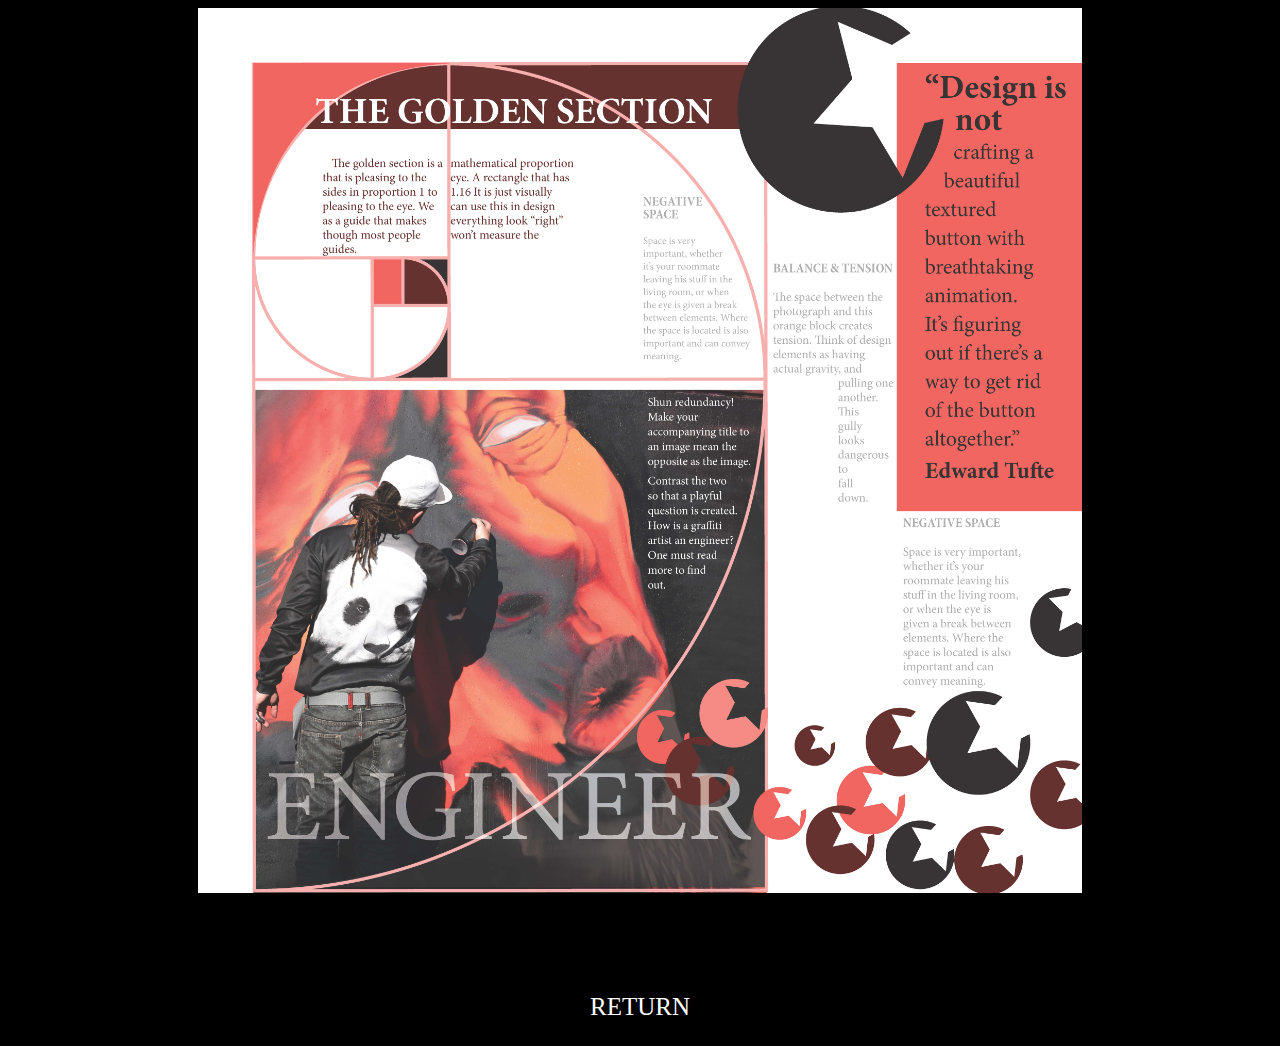
<file: files/24x24.html>
<!DOCTYPE html>
<html lang="en">
<head>
    <meta charset="UTF-8">
    <link rel="stylesheet" href="filestyle.css">
    <title>24 x 24 Poster</title>
</head>
<body>
   
<img src="hatcher_rachael_P_24x24.jpg" alt="This browser does not support pdf viewing" width="70%;">
<p><a href="../index.html">RETURN</a></p>

    
</body>
</html>
</file>
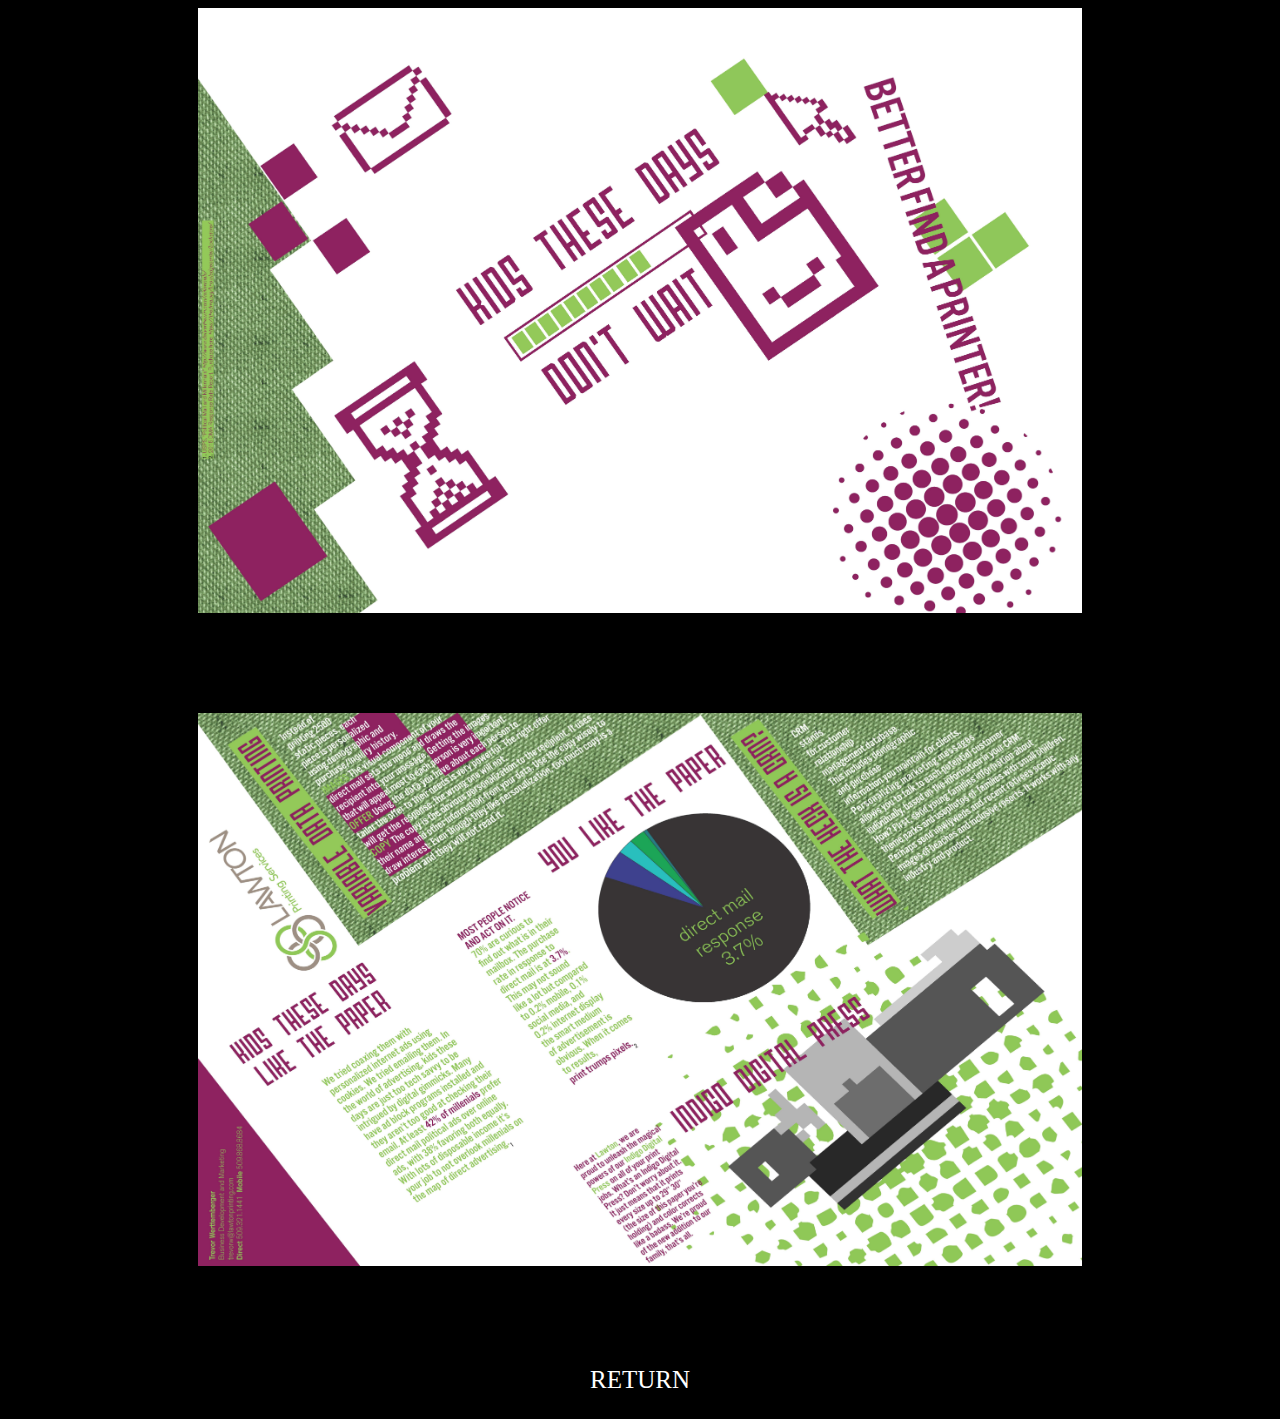
<file: files/lawton.html>
<!DOCTYPE html>
<html lang="en">
<head>
    <meta charset="UTF-8">
    <link rel="stylesheet" href="filestyle.css">
    <title>Lawton Poster</title>
</head>
<body>
   
<img src="hatcher_lawton_Page_1.jpg" alt="This browser does not support pdf viewing" width="70%;">
<img src="hatcher_lawton_Page_2.jpg" alt="This browser does not support pdf viewing" width="70%;">
<p><a href="../index.html">RETURN</a></p>


    
</body>
</html>
</file>
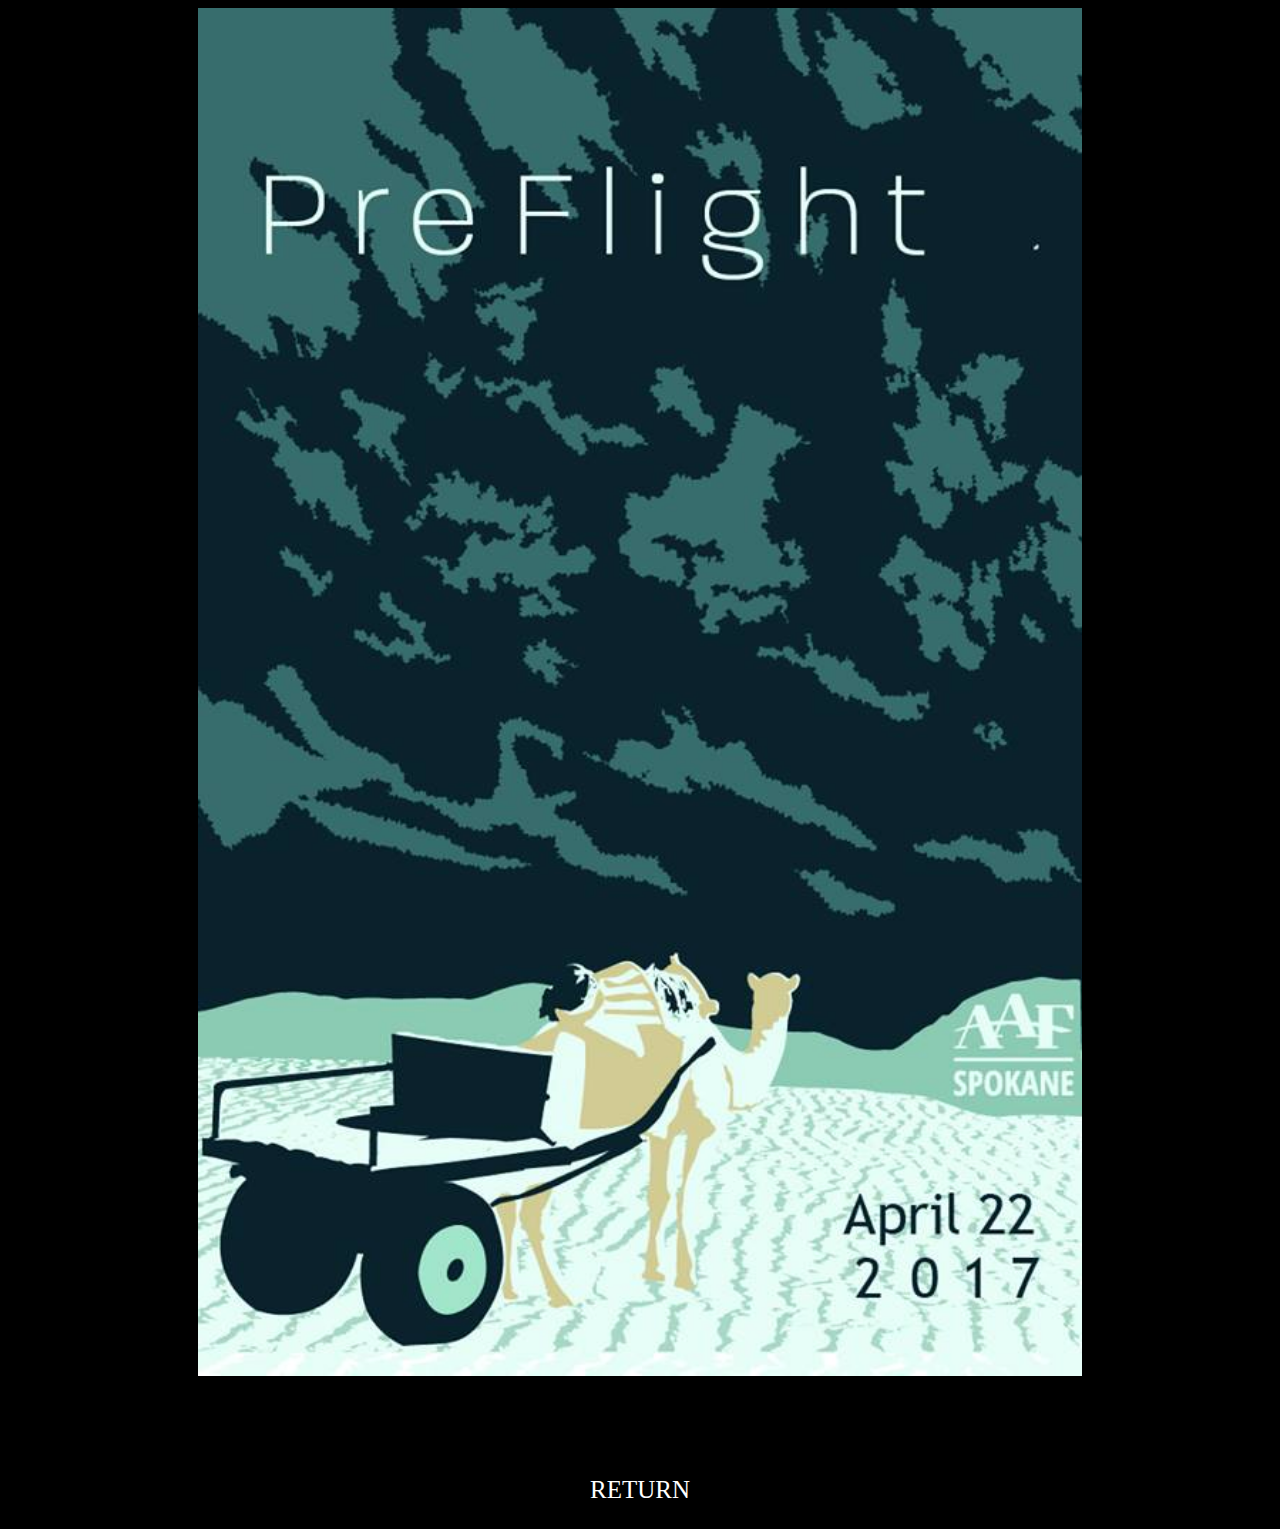
<file: files/preflight.html>
<!DOCTYPE html>
<html lang="en">
<head>
    <meta charset="UTF-8">
    <link rel="stylesheet" href="filestyle.css">
    <title>Preflight Poster</title>
</head>
<body>
   
<img src="preflight_portfolio.jpg" alt="This browser does not support pdf viewing" width="70%;">
<p><a href="../index.html">RETURN</a></p>


    
</body>
</html>
</file>
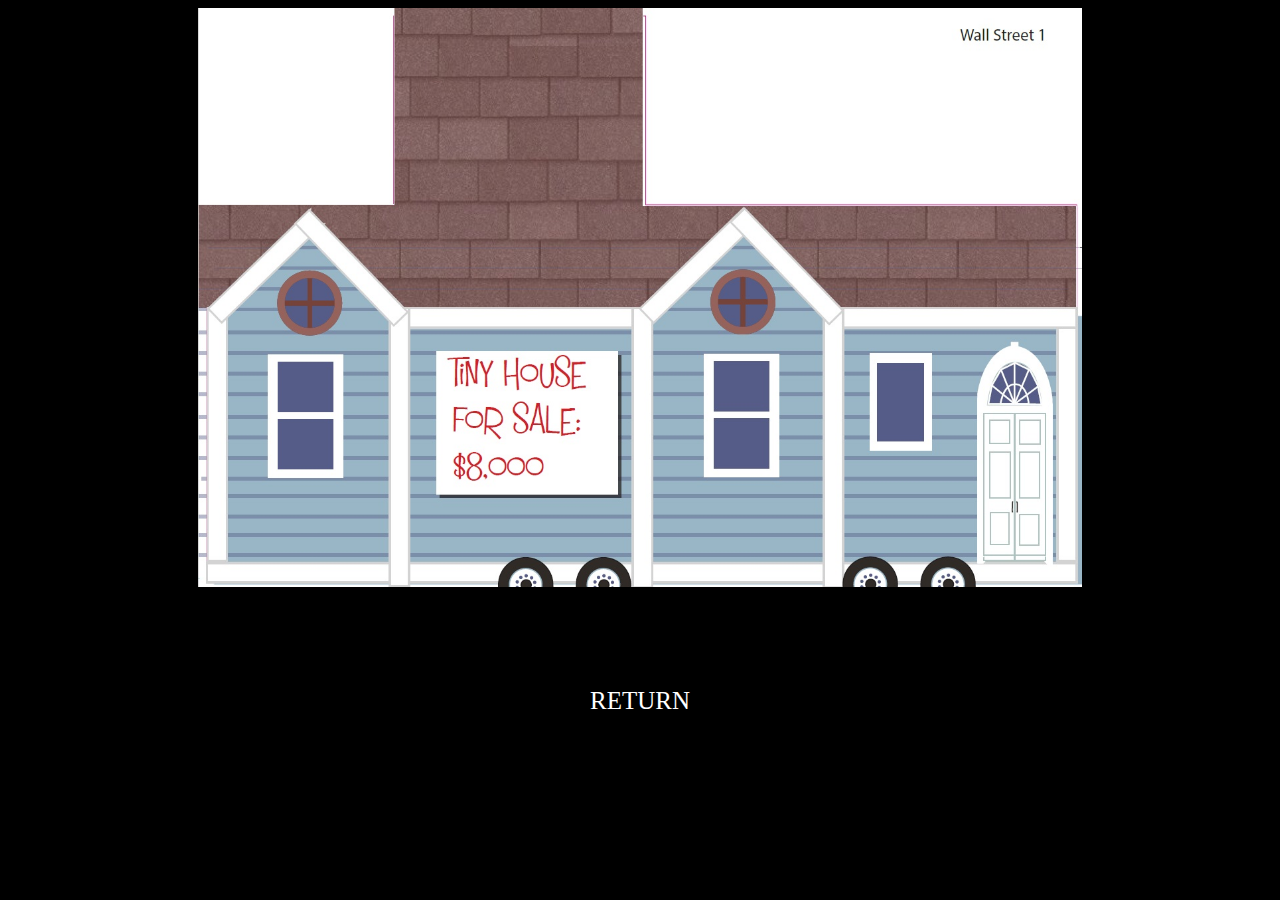
<file: files/signalbox.html>
<!DOCTYPE html>
<html lang="en">
<head>
    <meta charset="UTF-8">
    <link rel="stylesheet" href="filestyle.css">
    <title>Spokane Signal Box</title>
</head>
<body>
   
<img src="signalbox.jpg" alt="This browser does not support pdf viewing" width="70%;">


    <p><a href="../index.html">RETURN</a></p>
</body>
</html>
</file>
<file: files/filestyle.css>
body{
    background-color:black;
}


img{
    
    display: block;
    margin: 0 auto;

}

img{
    margin-bottom: 100px;
}

p{
    color:white;
    text-align:center;
    font-size:25px;

}

a{
    text-decoration:none;
    color:white;
}

a:hover{
    color:blue;
}
</file>
